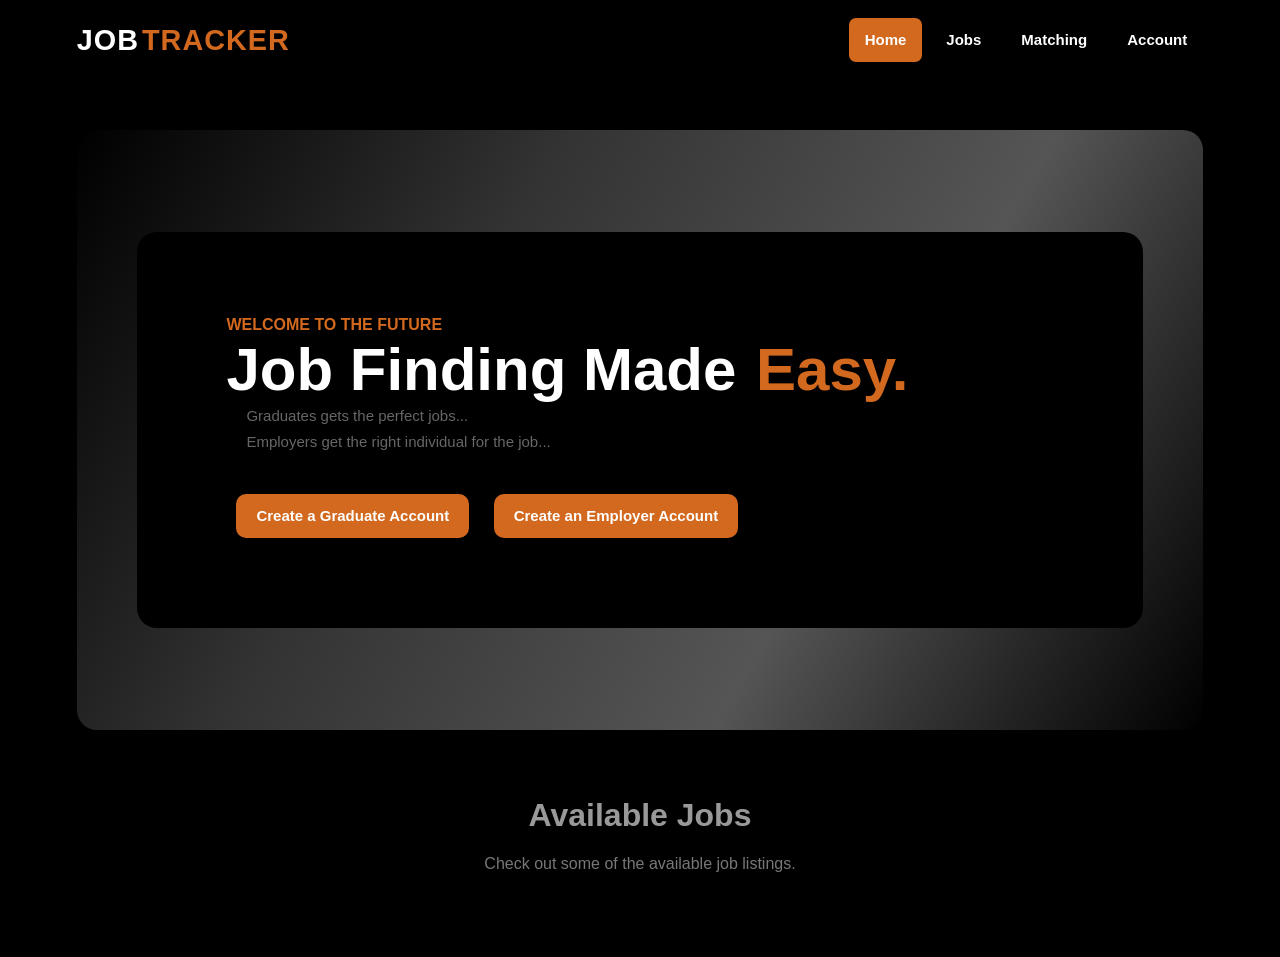
<file: index.html>
<!DOCTYPE html>
<html lang="en">
<head>
    <meta charset="UTF-8">
    <meta name="viewport" content="width=device-width, initial-scale=1.0">
    <title>Home</title>
    <link rel="stylesheet" href="style.css">
</head>
<body>
    <header>
        <a href="index.html">JOB<span>TRACKER</span></a>
        <nav class="navigation" id="site-navigation">
            <a href="index.html"><button class="nav-btn active" >Home</button></a>
            <a href="jobs.html"><button class="nav-btn" >Jobs</button></a>
            <a href="matching.html"><button class="nav-btn" >Matching</button></a>
            <a href="account.html"><button class="nav-btn" >Account</button></a>
        </nav>
        <button class="menu-btn" type="button" aria-label="Open navigation" aria-controls="site-navigation" aria-expanded="false" onclick="toggleMenu()">☰</button>
    </header>

    <section class="Home">
        <div class="body">
        <div class="content">
            <p class="small">WELCOME TO THE FUTURE</p>
            <h1 class="big">Job Finding Made <span>Easy.</span></h1>
            <p class="small-content">
                Graduates gets the perfect jobs...<br>
                Employers get the right individual for the job... 
            </p>
            <a href="Graduate.html"><button class="account-btn">Create a Graduate Account</button></a>
            <a href="Employer.html"><button class="account-btn">Create an Employer Account</button></a>
        </div>
        </div>
        <div class="display-jobs">
                <h2>Available Jobs</h2>
                <p>Check out some of the available job listings.</p>
        </div>
        <div id="displayJobs" class="products-grid"></div>
    </section>

    <script src="script.js"></script>
</body>
</html>
</file>
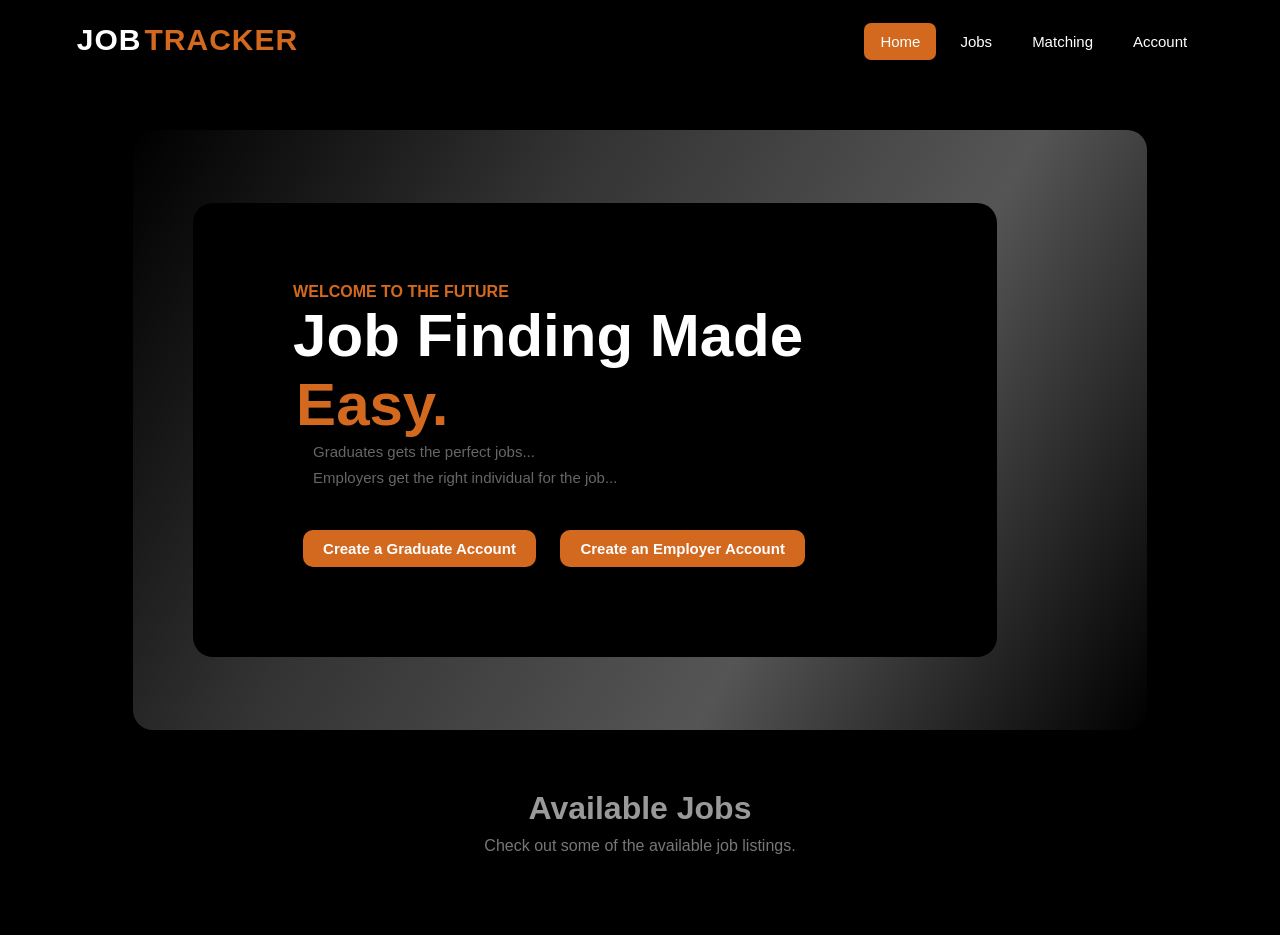
<file: frontend/index.html>
<!DOCTYPE html>
<html lang="en">
<head>
    <meta charset="UTF-8">
    <meta name="viewport" content="width=device-width, initial-scale=1.0">
    <title>Home</title>
    <link rel="stylesheet" href="style.css">
</head>
<body>
    <header>
        <a href="#">JOB<span>TRACKER</span></a>
        <nav class="navigation" id="site-navigation">
            <a href="index.html"><button class="nav-btn active" onclick="showPage('home')">Home</button></a>
            <a href="jobs.html"><button class="nav-btn" onclick="showPage('jobs')">Jobs</button></a>
            <a href="matching.html"><button class="nav-btn" onclick="showPage('products')">Matching</button></a>
            <a href="account.html"><button class="nav-btn" onclick="showPage('account')">Account</button></a>
        </nav>
        <button class="menu-btn" type="button" aria-label="Open navigation" aria-controls="site-navigation" aria-expanded="false" onclick="toggleMenu()">☰</button>
    </header>

    <section class="Home">
        <div class="body">
        <div class="content">
            <p class="small">WELCOME TO THE FUTURE</p>
            <h1 class="big">Job Finding Made <span>Easy.</span></h1>
            <p class="small-content">
                Graduates gets the perfect jobs...<br>
                Employers get the right individual for the job... 
            </p>
            <a href="Graduate.html"><button class="account-btn">Create a Graduate Account</button></a>
            <a href="Employer.html"><button class="account-btn">Create an Employer Account</button></a>
        </div>
        </div>
        <div class="display-jobs">
                <h2>Available Jobs</h2>
                <p>Check out some of the available job listings.</p>
        </div>
        <div id="displayJobs" class="products-grid"></div>
    </section>

    <script src="script.js"></script>
</body>
</html>
</file>
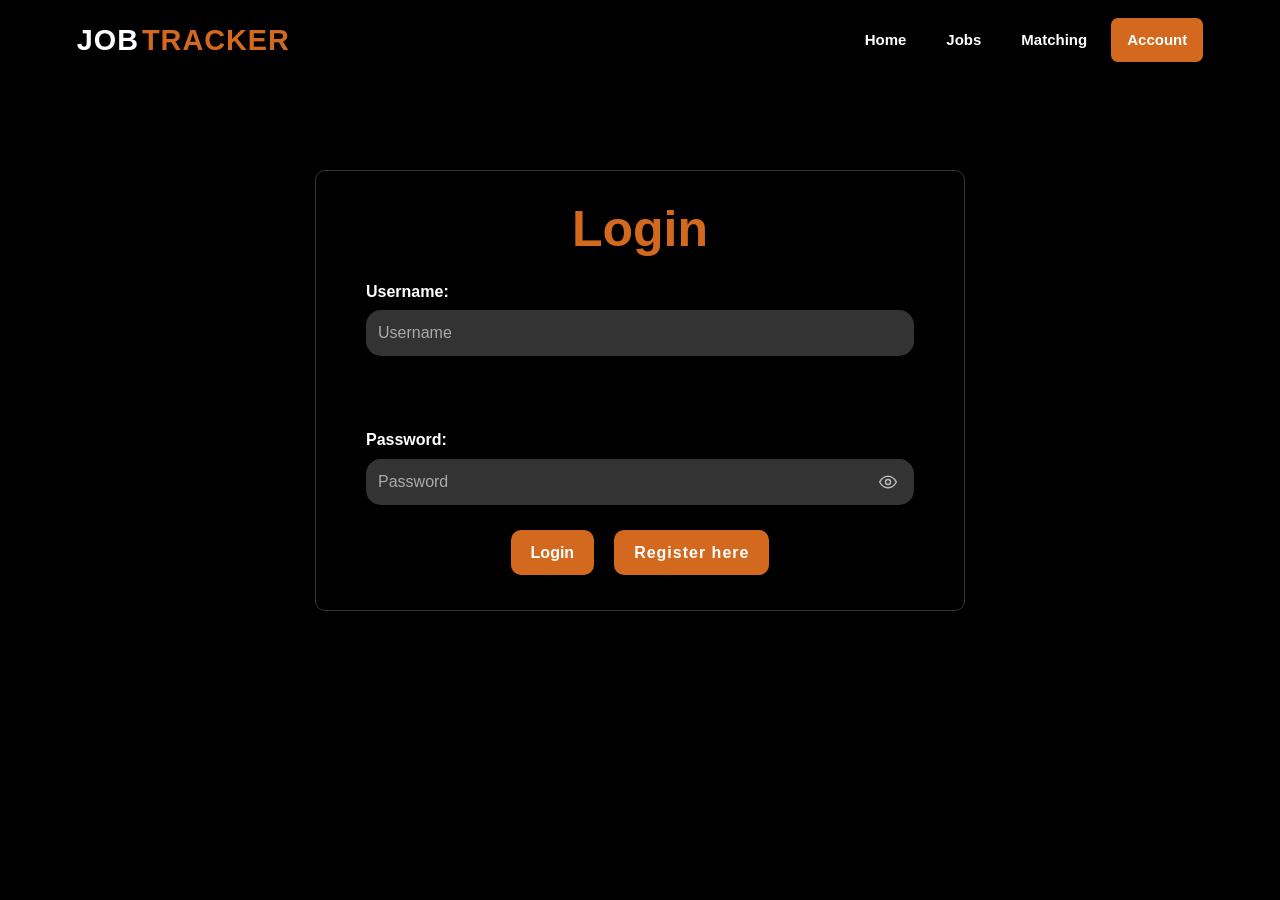
<file: login.html>
<!DOCTYPE html>
<html lang="en">
<head>
    <meta charset="UTF-8">
    <meta name="viewport" content="width=device-width, initial-scale=1.0">
    <title>Job Tracker</title>
    <link rel="stylesheet" href="style.css">
</head>
<body>
    <header>
        <a href="index.html">JOB<span>TRACKER</span></a>
        <nav class="navigation" id="site-navigation">
            <a href="index.html"><button class="nav-btn active" >Home</button></a>
            <a href="jobs.html"><button class="nav-btn" >Jobs</button></a>
            <a href="matching.html"><button class="nav-btn" >Matching</button></a>
            <a href="account.html"><button class="nav-btn" >Account</button></a>
        </nav>
        <button class="menu-btn" type="button" aria-label="Open navigation" aria-controls="site-navigation" aria-expanded="false" onclick="toggleMenu()">☰</button>
    </header>
    <div class="login-form">
        <h2 class="login-title">Login</h2>
        <form method="post">
            <label for="username" class="name-label">Username:</label>
            <input type="text" id="username" name="username" required class="form-input" placeholder="Username"><br><br>
            <label for="password" class="name-label">Password:</label>
            <div class="password-field">
                <input type="password" id="password" name="password" required class="form-input" placeholder="Password">
                <button type="button" class="password-toggle" aria-label="Show password" aria-pressed="false" data-password-toggle="password">
                    <svg class="eye-icon" viewBox="0 0 24 24" aria-hidden="true" focusable="false"><path d="M2 12s3.6-7 10-7 10 7 10 7-3.6 7-10 7S2 12 2 12Z"/><circle cx="12" cy="12" r="3"/></svg>
                </button>
            </div>
            <div class="login-actions">
                <input type="submit" value="Login" class="submit-btn">
                <a href="account.html" class="submit-btn">Register here</a>
            </div>
        </form> 
    </div>
    <script src="script.js"></script>
</body>
</html>
</file>
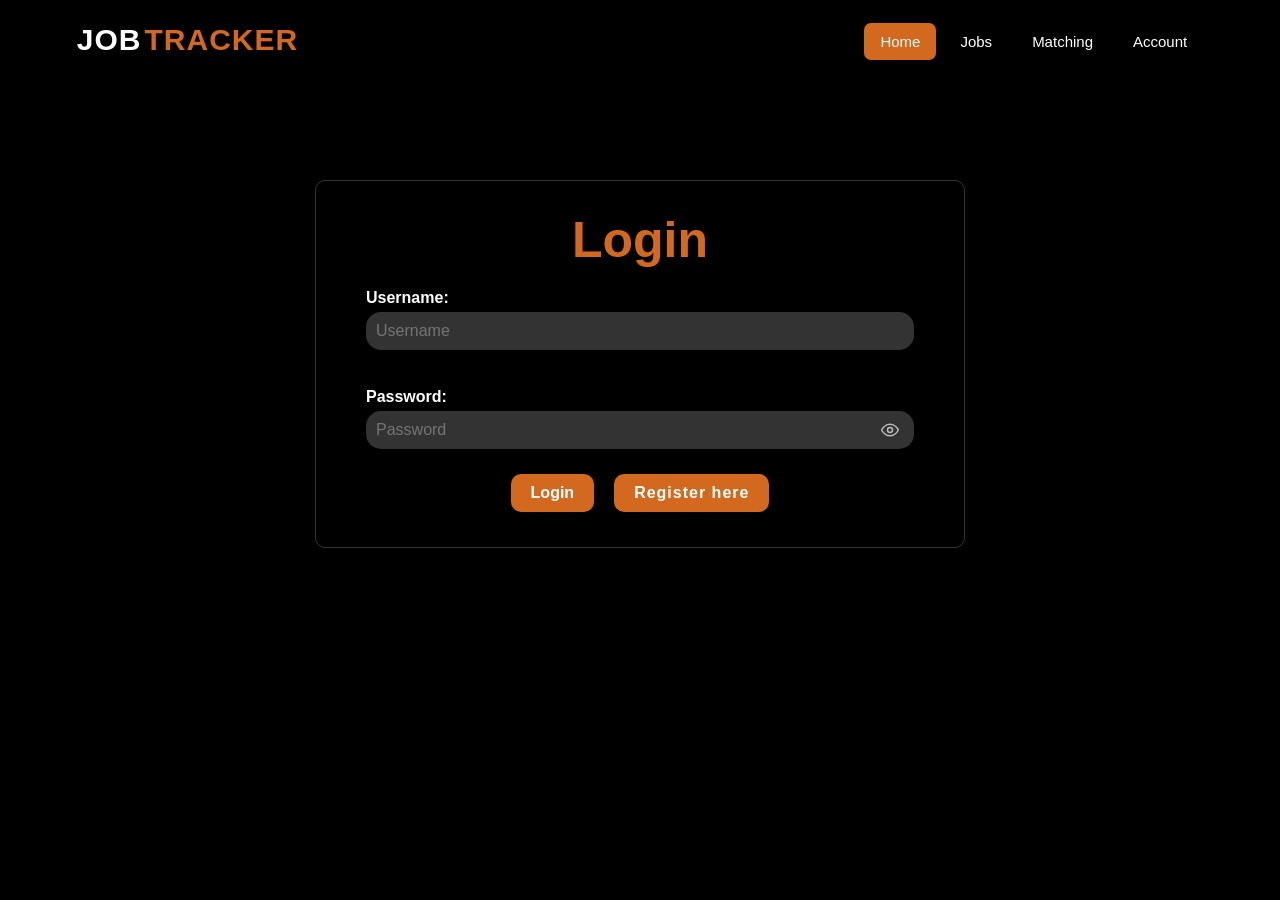
<file: frontend/login.html>
<!DOCTYPE html>
<html lang="en">
<head>
    <meta charset="UTF-8">
    <meta name="viewport" content="width=device-width, initial-scale=1.0">
    <title>Jobs</title>
    <link rel="stylesheet" href="style.css">
</head>
<body>
    <header>
        <a href="#">JOB<span>TRACKER</span></a>
        <nav class="navigation" id="site-navigation">
            <a href="index.html"><button class="nav-btn active" onclick="showPage('home')">Home</button></a>
            <a href="jobs.html"><button class="nav-btn" onclick="showPage('jobs')">Jobs</button></a>
            <a href="matching.html"><button class="nav-btn" onclick="showPage('products')">Matching</button></a>
            <a href="account.html"><button class="nav-btn" onclick="showPage('account')">Account</button></a>
        </nav>
        <button class="menu-btn" type="button" aria-label="Open navigation" aria-controls="site-navigation" aria-expanded="false" onclick="toggleMenu()">☰</button>
    </header>
    <div class="login-form">
        <h2 class="login-title">Login</h2>
        <form method="post">
            <label for="username" class="name-label">Username:</label>
            <input type="text" id="username" name="username" required class="form-input" placeholder="Username"><br><br>
            <label for="password" class="name-label">Password:</label>
            <div class="password-field">
                <input type="password" id="password" name="password" required class="form-input" placeholder="Password">
                <button type="button" class="password-toggle" aria-label="Show password" aria-pressed="false" data-password-toggle="password">
                    <svg class="eye-icon" viewBox="0 0 24 24" aria-hidden="true" focusable="false"><path d="M2 12s3.6-7 10-7 10 7 10 7-3.6 7-10 7S2 12 2 12Z"/><circle cx="12" cy="12" r="3"/></svg>
                </button>
            </div>
            <div class="login-actions">
                <input type="submit" value="Login" class="submit-btn">
                <a href="account.html" class="submit-btn">Register here</a>
            </div>
        </form> 
    </div>
    <script>
        document.querySelectorAll('[data-password-toggle]').forEach((button) => {
            button.addEventListener('click', () => {
                const input = document.getElementById(button.dataset.passwordToggle);
                const isVisible = input.type === 'text';
                input.type = isVisible ? 'password' : 'text';
                button.setAttribute('aria-pressed', String(!isVisible));
                button.setAttribute('aria-label', isVisible ? 'Show password' : 'Hide password');
                button.querySelector('.eye-icon').hidden = !isVisible;
                button.querySelector('.eye-off-icon').hidden = isVisible;
            });
        });
    </script>
    <script src="script.js"></script>
</body>
</html>
</file>
<file: style.css>
* { margin:0; padding:0; box-sizing:border-box; text-decoration:none; }
html { scroll-behavior:smooth; }
body { font-family:Arial, Helvetica, sans-serif; background:#000; min-height:100vh; color:#fff; line-height:1.6; overflow-x:hidden; }
img, svg { max-width:100%; }
button, input { font:inherit; }
header { width:100%; min-height:80px; background:#000; display:flex; align-items:center; justify-content:space-between; gap:20px; padding:0 clamp(20px,6vw,80px); position:sticky; top:0; z-index:1000; box-shadow:0 2px 10px rgba(0,0,0,.08); }
a { font-weight:900; font-size:1rem; color:#fff; letter-spacing:1px; }
header > a { font-size:1.8rem; white-space:nowrap; flex-shrink:0; }
span { color:chocolate; padding:3px; }
.navigation { display:flex; align-items:center; justify-content:flex-end; gap:8px; }
.navigation > a { display:block; }
.nav-btn { border:none; background:transparent; padding:10px 16px; border-radius:7px; color:#fff; font-size:15px; transition:.2s; cursor:pointer; }
.nav-btn:hover,.nav-btn.active { background:chocolate; color:#fff; }
.menu-btn { display:none; border:none; background:transparent; font-size:27px; line-height:1; color:#fff; cursor:pointer; padding:8px; }
.Home { min-height:75vh; padding:50px clamp(20px,6vw,80px); }
.body { min-height:600px; width:100%; max-width:1400px; margin:0 auto 30px; display:flex; align-items:center; padding:clamp(25px,5vw,60px); border-radius:20px; background:linear-gradient(120deg,#000,#333,#555,#000); }
.content { width:100%; max-width:1200px; background:#000; padding:clamp(35px,7vw,80px) clamp(25px,7vw,100px); border-radius:20px; }
.small { color:chocolate; font-weight:bold; font-size:16px; }
.big { color:#fff; font-size:clamp(42px,5vw,60px); font-weight:bold; line-height:1.1; overflow-wrap:anywhere; }
.big span { color:chocolate; }
.small-content { color:#666; font-size:15px; line-height:1.7; margin-bottom:30px; padding-left:20px; }
.account-btn { background:chocolate; color:#fff; font-size:15px; font-weight:bold; padding:10px 20px; margin:10px; border-radius:10px; border:none; cursor:pointer; }
.display-jobs { text-align:center; margin:60px auto 30px; max-width:1200px; }
.display-jobs h2 { color:#999; font-size:32px; margin-bottom:10px; }
.display-jobs p { color:#777; }
.products-grid { width:100%; max-width:1200px; margin:0 auto; }
.login-form,.grad-acc { width:min(100%,650px); margin:clamp(40px,10vh,100px) auto 30px; background:#000; padding:30px 50px; border:1px solid #333; border-radius:10px; }
.login-title,.grad-title { text-align:center; margin-bottom:20px; color:chocolate; font-size:clamp(40px,6vw,50px); font-weight:bold; line-height:1.15; }
.submit-btn { background:chocolate; color:#fff; font-size:16px; font-weight:bold; padding:10px 20px; margin:5px; border:none; border-radius:10px; cursor:pointer; }
.login-actions { display:flex; justify-content:center; align-items:stretch; gap:10px; flex-wrap:wrap; }
.login-actions .submit-btn { display:inline-flex; align-items:center; justify-content:center; white-space:nowrap; min-height:44px; }
.account-type-options { display:flex; flex-wrap:wrap; align-items:center; gap:12px 18px; margin:0 0 20px; padding:0; border:0; }
.account-type-options legend { flex-basis:100%; }
.account-type-option { display:inline-flex; align-items:center; gap:7px; color:#fff; font-size:16px; font-weight:bold; white-space:nowrap; cursor:pointer; }
.account-type-option input { margin:0; accent-color:chocolate; }
.form-input { display:block; width:100%; min-width:0; min-height:46px; padding:10px 12px; margin-bottom:20px; border:none; border-radius:15px; background:#333; color:#fff; font-size:16px; }
.form-input::placeholder { color:#aaa; }
.form-input:focus { outline:2px solid chocolate; outline-offset:1px; }
.password-field { position:relative; margin-bottom:20px; }
.password-field .form-input { padding-right:48px; margin-bottom:0; }
.password-toggle { position:absolute; top:50%; right:10px; transform:translateY(-50%); display:grid; place-items:center; width:32px; height:32px; padding:4px; border:0; background:transparent; color:#bbb; cursor:pointer; }
.password-toggle:hover,.password-toggle:focus-visible { color:#fff; }
.password-toggle:focus-visible { outline:2px solid chocolate; outline-offset:2px; border-radius:4px; }
.password-toggle svg { width:20px; height:20px; fill:none; stroke:currentColor; stroke-linecap:round; stroke-linejoin:round; stroke-width:1.8; }
.name-label { display:block; margin-bottom:6px; color:#fff; font-size:16px; font-weight:bold; }
.big-content { color:#fff; font-size:50px; font-weight:bold; text-align:center; margin-bottom:20px; line-height:1.15; }
.account-login-btn { width:100%; background:chocolate; color:#fff; font-size:16px; font-weight:bold; display:flex; align-items:center; justify-content:center; min-height:46px; padding:10px 20px; margin:5px 0; border:none; border-radius:10px; cursor:pointer; }
.grad-content { text-align:center; color:#fff; font-size:20px; margin-bottom:20px; }
.buttons { display:flex; flex-direction:column; gap:4px; }
.buttons .account-btn { width:100%; margin:5px 0; }

@media (max-width:760px) {
  header { min-height:68px; padding:10px 16px; gap:12px; }
  header > a { font-size:1.18rem; }
  .menu-btn { display:inline-flex; align-items:center; justify-content:center; flex-shrink:0; }

  .navigation {
    position:absolute; top:100%; left:0; right:0;
    display:none; flex-direction:column; align-items:stretch;
    gap:4px; padding:12px 16px 16px;
    background:rgba(0,0,0,.98); border-top:1px solid #333;
    box-shadow:0 8px 12px rgba(0,0,0,.35);
  }
  .navigation.is-open { display:flex; }
  .navigation > a,.navigation .nav-btn { width:100%; }
  .navigation .nav-btn { text-align:left; font-size:15px; padding:13px 14px; min-height:46px; }

  .Home { min-height:auto; width:100%; padding:18px 10px 35px; }

  /* The hero must become a single full-width column on phones. */
  .body {
    display:block !important;
    width:100% !important; max-width:none; min-height:0;
    margin:0 auto 22px; padding:8px !important;
    border-radius:16px;
  }

  .content {
    display:block;
    width:100% !important; max-width:none !important;
    min-width:0;
    padding:28px 20px 30px !important;
    border-radius:13px;
  }

  .small { font-size:13px; letter-spacing:.5px; }
  .big {
    width:100%; max-width:none;
    font-size:clamp(2.35rem,11vw,3.6rem);
    line-height:1.08;
    overflow-wrap:normal; word-break:normal;
  }
  .small-content {
    width:100%; max-width:none;
    font-size:.95rem; line-height:1.65;
    padding-left:0; margin:10px 0 18px;
  }
  .small-content br { display:none; }

  .content > a { display:block; width:100%; }
  .account-btn,.submit-btn,.account-login-btn {
    width:100%; min-height:46px; margin:7px 0;
    padding:12px 14px; font-size:.95rem;
  }

  .display-jobs { margin:30px 0 18px; padding:0 4px; }
  .display-jobs h2 { font-size:clamp(1.75rem,8vw,2.4rem); }
  .display-jobs p { font-size:.92rem; }
  .products-grid { width:100%; min-width:0; }

  .login-form,.grad-acc {
    width:calc(100% - 20px); max-width:650px;
    margin:32px auto 24px; padding:22px 16px;
  }
  .login-title,.grad-title,.big-content {
    font-size:clamp(2rem,9vw,3rem); line-height:1.12;
  }
  .login-content { width:100%; min-width:0; }
  .buttons { width:100%; }
  .login-actions { flex-direction:column; align-items:stretch; gap:3px; }
  .login-actions .submit-btn { width:100%; margin:5px 0; }
  .name-label,.account-type-option,.form-input { font-size:.95rem; }
  .form-input { min-height:48px; margin-bottom:16px; }
  .password-field { margin-bottom:16px; }
  .account-type-options { gap:10px; }
  .account-type-option { white-space:normal; }
}

@media (max-width:380px) {
  header { padding-left:12px; padding-right:12px; }
  header > a { font-size:1.02rem; }
  .Home { padding-left:7px; padding-right:7px; }
  .body { padding:6px !important; }
  .content { padding:23px 14px 25px !important; }
  .big { font-size:2.25rem; }
  .small-content { font-size:.92rem; }
  .login-form,.grad-acc { width:calc(100% - 14px); padding:18px 13px; }
  .login-title,.grad-title,.big-content { font-size:2rem; }
}

@media (min-width:761px) and (max-width:1050px) {
  header { padding-left:4%; padding-right:4%; }
  .Home { padding-left:4%; padding-right:4%; }
  .body { padding:35px; }
  .content { padding:50px; }
}
</file>
<file: frontend/style.css>
* {
    margin: 0;
    padding: 0;
    box-sizing: border-box;
    text-decoration: none;
}
html {
    scroll-behavior: smooth;
}
body {
    font-family: Arial, Helvetica, sans-serif;
    background: #000000;
    min-height: 100vh;
}
header {
    width: 100%;
    height: 80px;
    background: #000000;
    display: flex;
    align-items: center;
    justify-content: space-between;
    padding: 0 6%;
    position: sticky;
    top: 0;
    z-index: 1000;
    box-shadow: 0 2px 10px rgba(0, 0, 0, 0.08);
}
a{
    font-weight: 900;
    font-size: 30px;
    color: #fff;
    letter-spacing: 1px;
}
span{
    color: chocolate;
    padding: 3px;
}
.navigation {
    display: flex;
    align-items: center;
    gap: 8px;
}
.nav-btn {
    border: none;
    background: transparent;
    padding: 10px 16px;
    border-radius: 7px;
    color: #fff;
    font-size: 15px;
    transition: 0.2s;
}
.nav-btn:hover {
    background: chocolate;
    color: #ffffff;
}
.nav-btn.active {
    background: chocolate  ;
    color: white;
}
.menu-btn {
    display: none;
    border: none;
    background: transparent;
    font-size: 27px;
}
@media (max-width: 760px) {
    .navigation {
        position: absolute;
        top: 80px;
        left: 0;
        right: 0;
        display: none;
        flex-direction: column;
        align-items: stretch;
        gap: 4px;
        padding: 12px 6%;
        background: #000;
        border-top: 1px solid #333;
        box-shadow: 0 8px 12px rgba(0, 0, 0, 0.35);
    }
    .navigation.is-open {
        display: flex;
    }
    .navigation > a {
        display: block;
        width: 100%;
    }
    .navigation .nav-btn {
        width: 100%;
        text-align: left;
    }
    .menu-btn {
        display: inline-flex;
        align-items: center;
        justify-content: center;
        color: #fff;
        cursor: pointer;
    }
}
.Home{
    min-height: 75vh;
    padding: 50px 6%;
}
.body{
    min-height: 600px;
    max-width: 90%;
    margin: 0 auto 30px;
    display: flex;
    align-items: center;
    padding: 60px;
    border-radius: 20px;
    background: linear-gradient(120deg, 
    #000000,
    #333, #555, #000000);
}

.content{
    max-width: 90%;
    background: #000000;
    padding: 80px 100px;
    border-radius: 20px;
}
.small{
    color: chocolate;
    font-weight: bold;
    font-size: 16px;
}
.big{
    color: #fff;
    font-size: 60px;
    font-weight: bold;
}
.big h1 span{
    color: chocolate;
}
.small-content{
    color: #666;
    font-size: 15px;
    line-height: 1.7;
    margin-bottom: 30px;
    padding-left: 20px;
}
.account-btn{
    background: chocolate;
    color: #fff;
    font-size: 15px;
    font-weight: bold;
    padding: 10px 20px;
    margin: 10px;
    border-radius: 10px;
    border: none;
    cursor: pointer;
}
.display-jobs {
    text-align: center;
    margin: 60px 0 30px;
}
.display-jobs h2 {
    color: #999;
    font-size: 32px;
    margin-bottom: 10px;
}
.display-jobs p {
    color: #777;
}
.login-form{
    max-width: 650px;
    margin: 0 auto;
    margin-top: 100px;
    display: block;
    align-items: center;
    justify-content: center;
    background: #000000;
    padding: 30px 50px;
    padding-top: 30px;
    border: 1px solid #333;
    border-radius: 10px;
}
.login-title {
    text-align: center;
    margin-bottom: 20px;
    color: chocolate;
    font-size: 50px;
    font-weight: bold;
}
.submit-btn {
    background: chocolate;
    color: #fff;
    font-size: 16px;
    font-weight: bold;
    padding: 10px 20px;
    margin: 5px;
    border: none;
    border-radius: 10px;
    cursor: pointer;
}
.login-actions {
    display: flex;
    justify-content: center;
    gap: 10px;
    flex-wrap: wrap;
}
.login-actions .submit-btn {
    display: inline-flex;
    align-items: center;
    justify-content: center;
    white-space: nowrap;
}
.account-type-options {
    display: flex;
    flex-wrap: wrap;
    align-items: center;
    gap: 12px 18px;
    margin: 0 0 20px;
    padding: 0;
    border: 0;
}
.account-type-options legend {
    flex-basis: 100%;
}
.account-type-option {
    display: inline-flex;
    align-items: center;
    gap: 7px;
    color: #fff;
    font-size: 16px;
    font-weight: bold;
    white-space: nowrap;
    cursor: pointer;
}
.account-type-option input {
    margin: 0;
    accent-color: chocolate;
}
.form-input {
    width: 100%;
    padding: 10px;
    margin-bottom: 20px;
    border: none;
    border-radius: 15px;
    background: #333;
    color: #fff;
    font-size: 16px;
}
.password-field {
    position: relative;
    margin-bottom: 20px;
}
.password-field .form-input {
    padding-right: 44px;
    margin-bottom: 0;
}
.password-toggle {
    position: absolute;
    top: 50%;
    right: 10px;
    transform: translateY(-50%);
    display: grid;
    place-items: center;
    width: 28px;
    height: 28px;
    padding: 4px;
    border: 0;
    background: transparent;
    color: #bbb;
    cursor: pointer;
}
.password-toggle:hover,
.password-toggle:focus-visible {
    color: #fff;
}
.password-toggle:focus-visible {
    outline: 2px solid chocolate;
    outline-offset: 2px;
    border-radius: 4px;
}
.password-toggle svg {
    width: 20px;
    height: 20px;
    fill: none;
    stroke: currentColor;
    stroke-linecap: round;
    stroke-linejoin: round;
    stroke-width: 1.8;
}
.name-label {
    display: block;
    margin-bottom: 5px;
    color: #fff;
    font-size: 16px;
    font-weight: bold;
}
.big-content {
    color: #fff;
    font-size: 50px;
    font-weight: bold;
    text-align: center;
    margin-bottom: 20px;
}
.account-login-btn{
    background: chocolate;
    color: #fff;
    font-size: 16px;
    font-weight: bold;
    display: flex;
    align-items: center;
    padding: 10px 239px;
    margin: 5px;
    border: none;
    border-radius: 10px;
    cursor: pointer;
}
.grad-title {
    text-align: center;
    margin-bottom: 20px;
    color: chocolate;
    font-size: 50px;
    font-weight: bold;
}
.grad-content {
    text-align: center;
    color: #fff;
    font-size: 20px;
    margin-bottom: 20px;
}
.grad-acc {
    max-width: 650px;
    margin: 0 auto;
    margin-top: 100px;
    display: block;
    align-items: center;
    justify-content: center;
    background: #000000;
    padding: 30px 50px;
    padding-top: 30px;
    border: 1px solid #333;
    border-radius: 10px;
}
</file>
